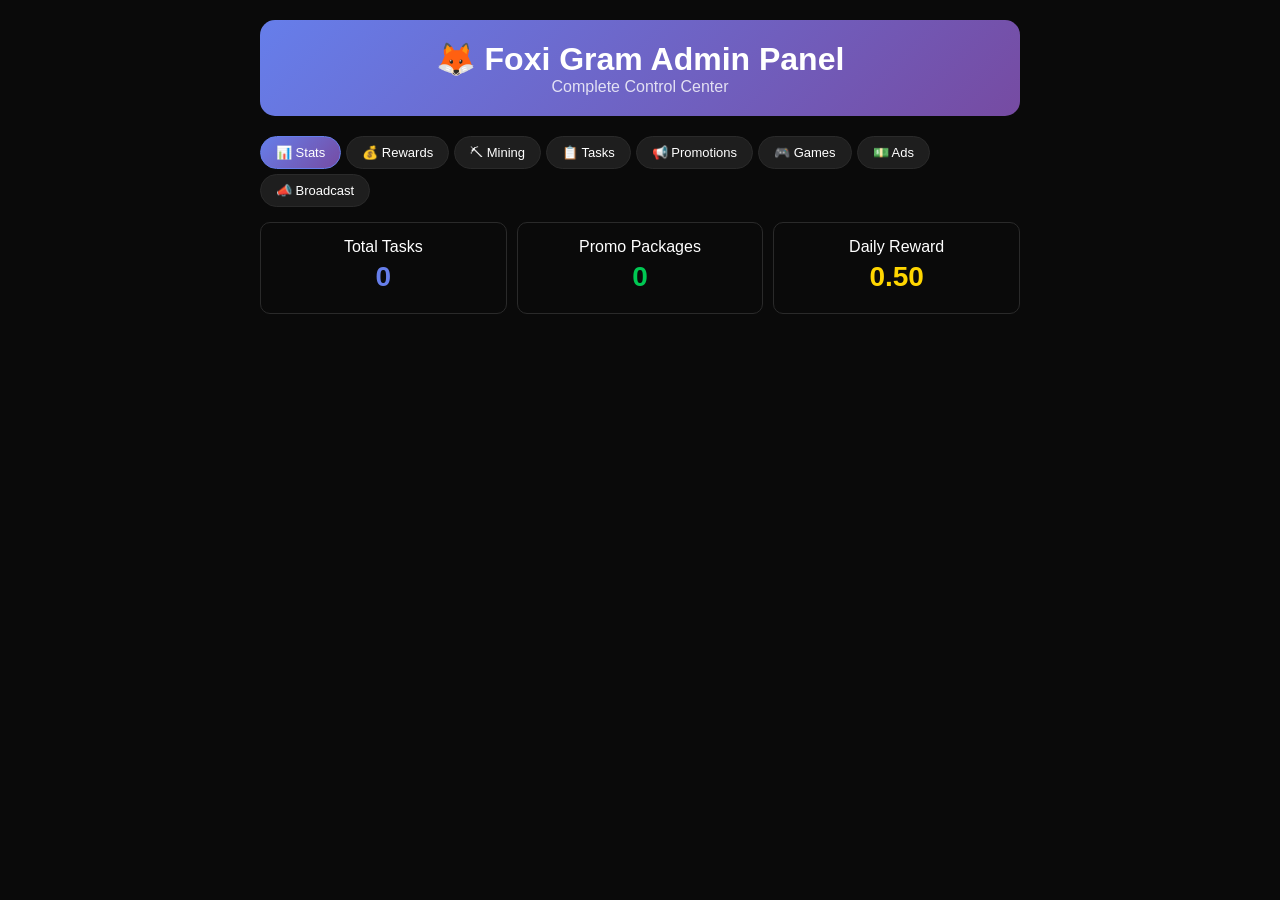
<file: admin.html>
<!DOCTYPE html>
<html lang="en">
<head>
    <meta charset="UTF-8">
    <meta name="viewport" content="width=device-width, initial-scale=1.0">
    <title>Foxi Gram - Admin Panel</title>
    <style>
        * { margin: 0; padding: 0; box-sizing: border-box; }
        body { font-family: Arial, sans-serif; background: #0a0a0a; color: white; }
        .admin-container { max-width: 800px; margin: 0 auto; padding: 20px; }
        .admin-header { background: linear-gradient(135deg, #667eea, #764ba2); padding: 20px; border-radius: 15px; text-align: center; margin-bottom: 20px; }
        .section { background: #1e1e1e; border-radius: 15px; padding: 20px; margin-bottom: 15px; border: 1px solid #2a2a2a; }
        .section h2 { color: #667eea; margin-bottom: 15px; font-size: 18px; }
        .section h3 { color: #fff; margin: 15px 0 10px 0; font-size: 15px; }
        .form-group { margin-bottom: 12px; }
        .form-group label { display: block; margin-bottom: 5px; color: #b0b0b0; font-size: 14px; }
        .form-group input, .form-group select { width: 100%; padding: 10px; background: #0a0a0a; border: 1px solid #2a2a2a; border-radius: 8px; color: white; font-size: 14px; }
        .btn { padding: 10px 20px; border: none; border-radius: 20px; color: white; font-weight: 600; cursor: pointer; font-size: 14px; margin: 5px; }
        .btn-purple { background: linear-gradient(135deg, #667eea, #764ba2); }
        .btn-orange { background: linear-gradient(135deg, #f093fb, #f5576c); }
        .btn-green { background: #00c853; }
        .btn-red { background: #ff1744; }
        .btn-blue { background: linear-gradient(135deg, #4facfe, #00f2fe); }
        .btn:active { transform: scale(0.95); }
        .tab-nav { display: flex; gap: 5px; margin-bottom: 15px; flex-wrap: wrap; }
        .tab-btn { padding: 8px 15px; border-radius: 20px; border: 1px solid #2a2a2a; background: #1e1e1e; color: white; cursor: pointer; font-size: 13px; }
        .tab-btn.active { background: linear-gradient(135deg, #667eea, #764ba2); border-color: #667eea; }
        .tab-content { display: none; }
        .tab-content.active { display: block; }
        .card { background: #0a0a0a; border: 1px solid #2a2a2a; border-radius: 10px; padding: 15px; margin-bottom: 10px; }
        .row { display: flex; gap: 10px; flex-wrap: wrap; }
        .col { flex: 1; min-width: 150px; }
        .badge { padding: 3px 10px; border-radius: 10px; font-size: 12px; font-weight: 600; display: inline-block; margin: 2px; }
        .badge-success { background: rgba(0,200,83,0.2); color: #00c853; }
        .badge-warning { background: rgba(255,214,0,0.2); color: #ffd600; }
        .badge-danger { background: rgba(255,23,68,0.2); color: #ff1744; }
        .badge-info { background: rgba(79,172,254,0.2); color: #4facfe; }
        textarea { width: 100%; padding: 10px; background: #0a0a0a; border: 1px solid #2a2a2a; border-radius: 8px; color: white; font-size: 14px; min-height: 80px; }
        .switch { position: relative; display: inline-block; width: 50px; height: 26px; }
        .switch input { opacity: 0; width: 0; height: 0; }
        .slider { position: absolute; cursor: pointer; top: 0; left: 0; right: 0; bottom: 0; background: #2a2a2a; border-radius: 26px; transition: 0.3s; }
        .slider:before { position: absolute; content: ""; height: 20px; width: 20px; left: 3px; bottom: 3px; background: white; border-radius: 50%; transition: 0.3s; }
        input:checked + .slider { background: #667eea; }
        input:checked + .slider:before { transform: translateX(24px); }
        .stat-box { background: #0a0a0a; border: 1px solid #2a2a2a; border-radius: 10px; padding: 15px; text-align: center; }
        .stat-box h3 { font-size: 28px; margin: 5px 0; }
    </style>
</head>
<body>
    <div class="admin-container">
        <div class="admin-header">
            <h1>🦊 Foxi Gram Admin Panel</h1>
            <p style="opacity:0.8;">Complete Control Center</p>
        </div>

        <div class="tab-nav">
            <button class="tab-btn active" onclick="switchTab('dashboard')">📊 Stats</button>
            <button class="tab-btn" onclick="switchTab('rewards')">💰 Rewards</button>
            <button class="tab-btn" onclick="switchTab('mining')">⛏ Mining</button>
            <button class="tab-btn" onclick="switchTab('tasks')">📋 Tasks</button>
            <button class="tab-btn" onclick="switchTab('promotions')">📢 Promotions</button>
            <button class="tab-btn" onclick="switchTab('games')">🎮 Games</button>
            <button class="tab-btn" onclick="switchTab('ads')">💵 Ads</button>
            <button class="tab-btn" onclick="switchTab('broadcast')">📣 Broadcast</button>
        </div>

        <div class="tab-content active" id="dashboard">
            <div class="row">
                <div class="col"><div class="stat-box"><p>Total Tasks</p><h3 id="statTasks" style="color:#667eea;">0</h3></div></div>
                <div class="col"><div class="stat-box"><p>Promo Packages</p><h3 id="statPromos" style="color:#00c853;">0</h3></div></div>
                <div class="col"><div class="stat-box"><p>Daily Reward</p><h3 id="statDailyReward" style="color:#ffd600;">0.50</h3></div></div>
            </div>
        </div>

        <div class="tab-content" id="rewards">
            <div class="section">
                <h2>💰 Reward Settings</h2>
                <div class="form-group"><label>Daily Reward (USDT)</label><input type="number" id="dailyReward" value="0.50" step="0.01"></div>
                <div class="form-group"><label>Referral Percentage (%)</label><input type="number" id="referralPercent" value="10"></div>
                <div class="form-group"><label>Referral Bonus (USDT)</label><input type="number" id="referralBonus" value="1.00" step="0.01"></div>
                <div class="form-group"><label>Min Withdraw (USDT)</label><input type="number" id="minWithdraw" value="1" step="0.01"></div>
                <button class="btn btn-purple" onclick="saveSettings('rewards')">💾 Save</button>
            </div>
        </div>

        <div class="tab-content" id="mining">
            <div class="section">
                <h2>⛏ Mining Settings</h2>
                <div class="form-group"><label>Mining Enabled</label><select id="miningEnabled"><option value="true">✅ Yes</option><option value="false">❌ No</option></select></div>
                <div class="form-group"><label>Base Hashrate (H/s)</label><input type="number" id="baseHashrate" value="1" step="0.1"></div>
                <div class="form-group"><label>USDT per Hash (per min)</label><input type="number" id="usdtPerHash" value="0.0001" step="0.0001"></div>
                <div class="form-group"><label>Max Daily Mining (USDT)</label><input type="number" id="maxDailyMining" value="5" step="0.1"></div>
                <button class="btn btn-purple" onclick="saveSettings('mining')">💾 Save</button>
            </div>
        </div>

        <div class="tab-content" id="tasks">
            <div class="section">
                <h2>📋 All Tasks</h2>
                <div id="tasksListAdmin"><p style="color:#b0b0b0;">No tasks yet.</p></div>
                <div class="card" style="margin-top:15px; border: 2px solid #667eea;">
                    <h3 style="margin-bottom:10px;">➕ Create New Task</h3>
                    <div class="row">
                        <div class="col"><div class="form-group"><label>Icon (Emoji)</label><input type="text" id="newTaskIcon" value="📋"></div></div>
                        <div class="col"><div class="form-group"><label>Category</label><select id="newTaskCategory"><option value="daily">Daily</option><option value="bonus">Bonus</option><option value="partner">Partner</option></select></div></div>
                    </div>
                    <div class="form-group"><label>Task Title *</label><input type="text" id="newTaskTitle" placeholder="e.g., Join Our Channel"></div>
                    <div class="form-group"><label>Description</label><input type="text" id="newTaskDesc" placeholder="What user needs to do"></div>
                    <div class="row">
                        <div class="col"><div class="form-group"><label>Reward (Spins)</label><input type="number" id="newTaskReward" value="1" min="1"></div></div>
                        <div class="col"><div class="form-group"><label>Action Type</label><select id="newTaskAction"><option value="join_channel">Join Channel</option><option value="invite">Invite Friends</option><option value="share">Share App</option><option value="login">Daily Login</option><option value="play_game">Play Game</option></select></div></div>
                    </div>
                    <div class="form-group"><label>Link</label><input type="text" id="newTaskLink" placeholder="https://t.me/..."></div>
                    <button class="btn btn-purple" onclick="addNewTask()">➕ Add Task</button>
                </div>
            </div>
        </div>

        <div class="tab-content" id="promotions">
            <div class="section">
                <h2>📢 All Promotion Packages</h2>
                <div id="promosListAdmin"><p style="color:#b0b0b0;">No packages yet.</p></div>
                <div class="card" style="margin-top:15px; border: 2px solid #00c853;">
                    <h3 style="margin-bottom:10px;">➕ Create New Package</h3>
                    <div class="row">
                        <div class="col"><div class="form-group"><label>Package Name *</label><input type="text" id="promoName" placeholder="e.g., 100 Followers"></div></div>
                        <div class="col"><div class="form-group"><label>Icon</label><input type="text" id="promoIcon" value="👥"></div></div>
                    </div>
                    <div class="form-group"><label>Description</label><input type="text" id="promoDesc"></div>
                    <div class="row">
                        <div class="col"><div class="form-group"><label>Price (USDT) *</label><input type="number" id="promoPrice" value="2" step="0.01"></div></div>
                        <div class="col"><div class="form-group"><label>Type</label><select id="promoType"><option value="followers">Followers</option><option value="post">Channel Post</option><option value="pin">Pinned Message</option></select></div></div>
                    </div>
                    <div class="form-group"><label>Currency</label><select id="promoCurrency"><option value="USDT">USDT</option><option value="Stars">Telegram Stars</option></select></div>
                    <button class="btn btn-green" onclick="addPromo()">➕ Add Package</button>
                </div>
            </div>
        </div>

        <div class="tab-content" id="games">
            <div class="section">
                <h2>🎮 Game Settings</h2>
                <h3>📈 Crash</h3>
                <div class="row"><div class="col"><div class="form-group"><label>Min Bet</label><input type="number" id="crashMinBet" value="0.10" step="0.01"></div></div><div class="col"><div class="form-group"><label>Max Bet</label><input type="number" id="crashMaxBet" value="100" step="0.01"></div></div></div>
                <h3>🎯 Roulette</h3>
                <div class="row"><div class="col"><div class="form-group"><label>Min Bet</label><input type="number" id="rouletteMinBet" value="0.10" step="0.01"></div></div><div class="col"><div class="form-group"><label>Max Bet</label><input type="number" id="rouletteMaxBet" value="50" step="0.01"></div></div></div>
                <button class="btn btn-purple" onclick="saveSettings('games')">💾 Save</button>
            </div>
        </div>

        <div class="tab-content" id="ads">
            <div class="section">
                <h2>💵 AdsGram Settings</h2>
                <div class="form-group"><label>AdsGram API Key</label><input type="text" id="adsgramKey" placeholder="AG-xxxxxxxxxxxx"></div>
                <h3>Show Ads On:</h3>
                <div class="form-group"><label class="switch"><input type="checkbox" id="adsHome" checked><span class="slider"></span></label> Home Page</div>
                <div class="form-group"><label class="switch"><input type="checkbox" id="adsGames" checked><span class="slider"></span></label> Games Page</div>
                <div class="form-group"><label class="switch"><input type="checkbox" id="adsTasks" checked><span class="slider"></span></label> Tasks Page</div>
                <div class="form-group"><label class="switch"><input type="checkbox" id="adsAfterClaim" checked><span class="slider"></span></label> After Claiming</div>
                <div class="form-group"><label class="switch"><input type="checkbox" id="adsAfterGame" checked><span class="slider"></span></label> After Game</div>
                <div class="form-group"><label class="switch"><input type="checkbox" id="adsBeforeSpin" checked><span class="slider"></span></label> Before Spin</div>
                <div class="form-group"><label class="switch"><input type="checkbox" id="adsPopup" checked><span class="slider"></span></label> Popup (60s)</div>
                <button class="btn btn-purple" onclick="saveAdsSettings()">💾 Save Ads</button>
            </div>
        </div>

        <div class="tab-content" id="broadcast">
            <div class="section">
                <h2>📣 Send Broadcast</h2>
                <div class="form-group"><label>Message Title</label><input type="text" id="broadcastTitle" placeholder="🎉 Important!"></div>
                <div class="form-group"><label>Message</label><textarea id="broadcastMsg" placeholder="Type message..."></textarea></div>
                <button class="btn btn-orange" onclick="sendBroadcast()">📣 Send to Channel</button>
                <div style="margin-top:20px;"><h3>📝 History</h3><div id="broadcastHistory"><p style="color:#b0b0b0;">No broadcasts</p></div></div>
            </div>
        </div>
    </div>

    <script>
        function switchTab(tab) {
            document.querySelectorAll('.tab-btn').forEach(b => b.classList.remove('active'));
            document.querySelectorAll('.tab-content').forEach(c => c.classList.remove('active'));
            document.getElementById(tab).classList.add('active');
            event.target.classList.add('active');
            if(tab === 'tasks') loadTasksAdmin();
            if(tab === 'promotions') loadPromosAdmin();
            if(tab === 'dashboard') updateStats();
        }

        function saveSettings(type) {
            const data = {};
            if(type === 'rewards') {
                data.dailyReward = document.getElementById('dailyReward').value;
                data.referralPercent = document.getElementById('referralPercent').value;
                data.referralBonus = document.getElementById('referralBonus').value;
                data.minWithdraw = document.getElementById('minWithdraw').value;
            }
            if(type === 'mining') {
                data.miningEnabled = document.getElementById('miningEnabled').value;
                data.baseHashrate = document.getElementById('baseHashrate').value;
                data.usdtPerHash = document.getElementById('usdtPerHash').value;
                data.maxDailyMining = document.getElementById('maxDailyMining').value;
            }
            if(type === 'games') {
                data.crashMinBet = document.getElementById('crashMinBet').value;
                data.crashMaxBet = document.getElementById('crashMaxBet').value;
                data.rouletteMinBet = document.getElementById('rouletteMinBet').value;
                data.rouletteMaxBet = document.getElementById('rouletteMaxBet').value;
            }
            localStorage.setItem('admin_' + type, JSON.stringify(data));
            alert('✅ Saved!');
        }

        function loadTasksAdmin() {
            const tasks = JSON.parse(localStorage.getItem('admin_tasks') || '[]');
            const c = document.getElementById('tasksListAdmin');
            if(tasks.length === 0) { c.innerHTML = '<p style="color:#b0b0b0;">No tasks yet.</p>'; return; }
            c.innerHTML = tasks.map((t, i) => '<div class="card"><div class="row"><div class="col"><strong>' + t.icon + ' ' + t.title + '</strong><br><small>' + t.description + '</small><br><span class="badge badge-warning">+' + t.reward + ' Spins</span> <span class="badge badge-success">' + t.category + '</span></div><div class="col" style="text-align:right;"><button class="btn btn-red" onclick="deleteTask(' + i + ')">🗑</button></div></div></div>').join('');
            updateStats();
        }

        function addNewTask() {
            const title = document.getElementById('newTaskTitle').value;
            if(!title) { alert('Enter title!'); return; }
            const tasks = JSON.parse(localStorage.getItem('admin_tasks') || '[]');
            tasks.push({
                id: 'task' + Date.now(),
                icon: document.getElementById('newTaskIcon').value || '📋',
                title: title,
                description: document.getElementById('newTaskDesc').value || '',
                category: document.getElementById('newTaskCategory').value,
                reward: parseInt(document.getElementById('newTaskReward').value) || 1,
                rewardType: 'spins',
                action: document.getElementById('newTaskAction').value,
                link: document.getElementById('newTaskLink').value || ''
            });
            localStorage.setItem('admin_tasks', JSON.stringify(tasks));
            ['newTaskTitle','newTaskDesc','newTaskLink'].forEach(id => document.getElementById(id).value = '');
            loadTasksAdmin();
            alert('✅ Task added!');
        }

        function deleteTask(i) {
            if(confirm('Delete?')) {
                const tasks = JSON.parse(localStorage.getItem('admin_tasks') || '[]');
                tasks.splice(i, 1);
                localStorage.setItem('admin_tasks', JSON.stringify(tasks));
                loadTasksAdmin();
            }
        }

        function loadPromosAdmin() {
            const promos = JSON.parse(localStorage.getItem('admin_promos') || '[]');
            const c = document.getElementById('promosListAdmin');
            if(promos.length === 0) { c.innerHTML = '<p style="color:#b0b0b0;">No packages yet.</p>'; return; }
            c.innerHTML = promos.map((p, i) => '<div class="card"><div class="row"><div class="col"><strong>' + p.icon + ' ' + p.name + '</strong><br><small>' + p.description + '</small><br><span class="badge badge-success">' + p.price + ' ' + p.currency + '</span></div><div class="col" style="text-align:right;"><button class="btn btn-red" onclick="deletePromo(' + i + ')">🗑</button></div></div></div>').join('');
            updateStats();
        }

        function addPromo() {
            const name = document.getElementById('promoName').value;
            if(!name) { alert('Enter name!'); return; }
            const promos = JSON.parse(localStorage.getItem('admin_promos') || '[]');
            promos.push({
                id: 'promo' + Date.now(),
                name: name,
                description: document.getElementById('promoDesc').value || '',
                icon: document.getElementById('promoIcon').value || '👥',
                price: parseFloat(document.getElementById('promoPrice').value) || 2,
                currency: document.getElementById('promoCurrency').value,
                type: document.getElementById('promoType').value
            });
            localStorage.setItem('admin_promos', JSON.stringify(promos));
            ['promoName','promoDesc'].forEach(id => document.getElementById(id).value = '');
            loadPromosAdmin();
            alert('✅ Package added!');
        }

        function deletePromo(i) {
            if(confirm('Delete?')) {
                const promos = JSON.parse(localStorage.getItem('admin_promos') || '[]');
                promos.splice(i, 1);
                localStorage.setItem('admin_promos', JSON.stringify(promos));
                loadPromosAdmin();
            }
        }

        function saveAdsSettings() {
            localStorage.setItem('admin_ads', JSON.stringify({
                apiKey: document.getElementById('adsgramKey').value,
                showHome: document.getElementById('adsHome').checked,
                showGames: document.getElementById('adsGames').checked,
                showTasks: document.getElementById('adsTasks').checked,
                afterClaim: document.getElementById('adsAfterClaim').checked,
                afterGame: document.getElementById('adsAfterGame').checked,
                beforeSpin: document.getElementById('adsBeforeSpin').checked,
                popup: document.getElementById('adsPopup').checked
            }));
            alert('✅ Ads saved!');
        }

        // BROADCAST - FIXED
        function sendBroadcast() {
            const title = document.getElementById('broadcastTitle').value || 'Announcement';
            const msg = document.getElementById('broadcastMsg').value;
            if(!msg) { alert('Type a message!'); return; }
            
            const fullMsg = '📣 ' + title + '\n\n' + msg + '\n\n📅 ' + new Date().toLocaleString();
            
            // Send via Telegram API
            const token = '8564619157:AAG3F9Lv8LdwE5AMRg00XeX8ZKPuWLtkfS0';
            const chatId = '-1003930229076';
            const url = 'https://api.telegram.org/bot' + token + '/sendMessage';
            
            fetch(url, {
                method: 'POST',
                headers: { 'Content-Type': 'application/json' },
                body: JSON.stringify({ chat_id: chatId, text: fullMsg })
            })
            .then(r => r.json())
            .then(data => {
                if(data.ok) {
                    // Save history
                    const history = JSON.parse(localStorage.getItem('broadcast_history') || '[]');
                    history.unshift({ title, msg, date: new Date().toLocaleString() });
                    if(history.length > 10) history.pop();
                    localStorage.setItem('broadcast_history', JSON.stringify(history));
                    
                    document.getElementById('broadcastMsg').value = '';
                    document.getElementById('broadcastTitle').value = '';
                    loadBroadcastHistory();
                    alert('✅ Broadcast sent to @foxigram_proofs!');
                } else {
                    alert('❌ Failed: ' + data.description);
                }
            })
            .catch(() => alert('❌ Network error. Check bot token.'));
        }

        function loadBroadcastHistory() {
            const history = JSON.parse(localStorage.getItem('broadcast_history') || '[]');
            const c = document.getElementById('broadcastHistory');
            if(history.length === 0) { c.innerHTML = '<p style="color:#b0b0b0;">No broadcasts yet</p>'; return; }
            c.innerHTML = history.map(h => '<div class="card"><strong>' + h.title + '</strong><br><small>' + h.msg.substring(0, 80) + '...</small><br><span style="color:#b0b0b0;font-size:12px;">' + h.date + '</span></div>').join('');
        }

        function updateStats() {
            document.getElementById('statTasks').textContent = (JSON.parse(localStorage.getItem('admin_tasks') || '[]')).length;
            document.getElementById('statPromos').textContent = (JSON.parse(localStorage.getItem('admin_promos') || '[]')).length;
        }

        function loadSettings() {
            ['rewards', 'mining', 'games', 'ads'].forEach(type => {
                const saved = localStorage.getItem('admin_' + type);
                if(saved) {
                    const data = JSON.parse(saved);
                    Object.keys(data).forEach(key => {
                        const el = document.getElementById(key);
                        if(el) {
                            if(el.type === 'checkbox') el.checked = data[key];
                            else if(el.type === 'select-one') el.value = data[key];
                            else el.value = data[key];
                        }
                    });
                }
            });
        }

        loadSettings();
        loadBroadcastHistory();
        updateStats();
    </script>
</body>
</html>
</file>
